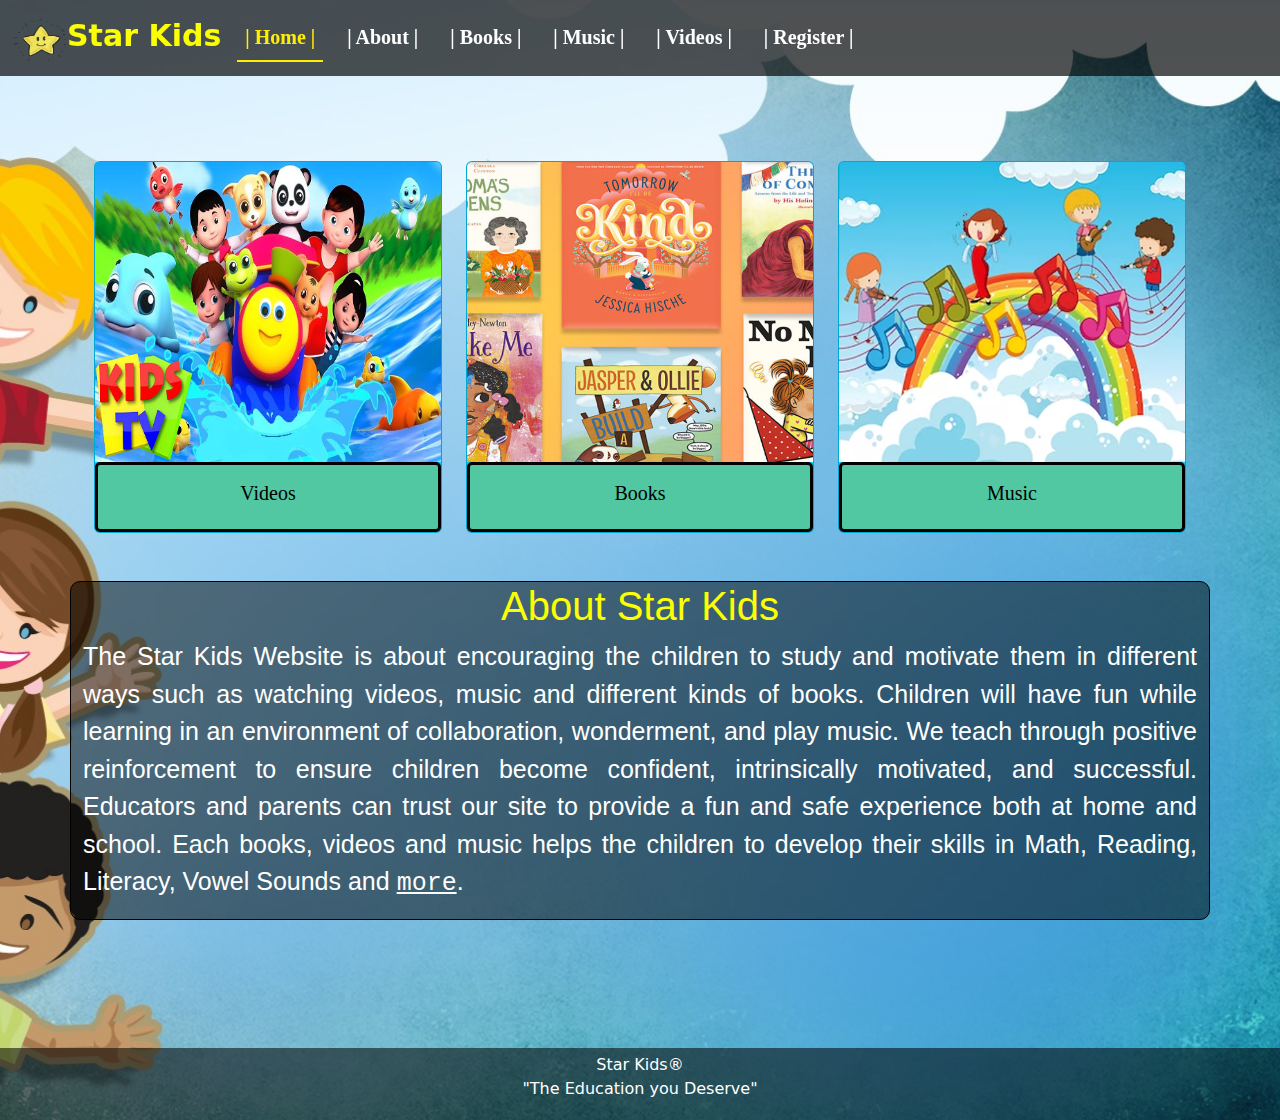
<file: index.html>
<!DOCTYPE html>
<html lang="en">
  <head>

    <!--bootstrap javascript-->
    <script src="./bootstrap/js/bootstrap.js"></script>

    <meta charset="UTF-8" />
    <meta name="viewport" content="width=device-width, initial-scale=1.0" />
    <title>Star Kids Education</title>
    <link rel = "icon" href = "./image/logo.png">
    <!--bootstrap/main css-->
    <link href="https://fonts.cdnfonts.com/css/spicy-shrimp" rel="stylesheet">   
    <link href="https://fonts.cdnfonts.com/css/quilezy" rel="stylesheet">         
    <link rel="stylesheet" href="./bootstrap/css/bootstrap.css" />
    <link rel="stylesheet" href="./css/Main.css">

    <!-- ====== -->
  </head>
  <body>

    <!--Navigation Bar-->

    <nav class="navbar navbar-expand-lg navbar-dark sticky-top" style="background-color: #000000ad">
      <div class="container-fluid">
        <a class="navbar-brand" href="./index.html">
            <img src="./image/logo.png" alt="Logo" width="55" height="45" class="d-inline-block align-text-top">Star Kids
        </a>
        <button
          class="navbar-toggler"
          type="button"
          data-bs-toggle="collapse"
          data-bs-target="#navbarNav"
          aria-controls="navbarNav"
          aria-expanded="false"
          aria-label="Toggle navigation"
        >
          <span class="navbar-toggler-icon"></span>
        </button>
        <div class="collapse navbar-collapse" id="navbarNav">
          <ul class="navbar-nav nav-underline">
            <li class="nav-item">
              <a class="nav-link active" aria-current="page" href="./index.html">| Home |</a>
            </li>   
            <li class="nav-item">
             <a class="nav-link" href="./About.html">| About |</a> 
            </li>
            <li class="nav-item">
              <a class="nav-link" href="./Books.html">| Books |</a>
            </li>
            <li class="nav-item">
              <a class="nav-link" href="./Music.html">| Music |</a>
            </li>
             </li>
            <li class="nav-item">
              <a class="nav-link" href="./Videos.html">| Videos |</a>
            </li>           
            <li class="nav-item">
              <a class="nav-link" href="./SignUp.html"> | Register |</a>
            </li>
          </ul>
        </div>
      </div>
    </nav>

    <!--============= END =================-->
  
    <!--=============  Contents =================-->
    
   <div class="row row-cols-1 row-cols-md-3  container text-center mx-auto top-margin ">
  <div class="col">
    <div class="card h-100 card-home">
     <a href="./Videos.html" class="nav-link2"> <img src="./image/vid1.jpg" class="card-img-top" alt="Videos" height="300px"></a> 
      <div class="card-body">
        <a href="./Books.html" class="nav-link2"><h5 class="card-title">Videos</h5></a> 

      </div>
    </div>
  </div>
  <div class="col">
    <div class="card h-100 card-home">
     <a href="./Books.html" class="nav-link2"> <img src="./image/Books.png" class="card-img-top" alt="Books" height="300px"></a>  
      <div class="card-body"> 
       <a href="./Books.html" class="nav-link2"><h5 class="card-title">Books</h5></a>
      </div>
    </div>
  </div>
  <div class="col">
    <div class="card h-100 card-home">
      <a href="./Books.html" class="nav-link2"><img src="./image/music-home.png" class="card-img-top" alt="Music" height="300px"></a>
      <div class="card-body">
         <a href="./Books.html" class="nav-link2"><h5 class="card-title">Music</h5></a>
      </div>      
      </div>
    </div>
  </div>







<!--=================  END =====================-->

<!--=================  About ====================-->

<div class=" mt-5 div-style-about container">

  <h1 style="color: rgb(251, 255, 0); font-family: 'Spicy Shrimp', sans-serif; text-align: center;">About Star Kids</h1>

  <p style="color: rgb(255, 255, 255); font-family: 'Quilezy', sans-serif;" class="p-sizeM">The Star Kids Website is about encouraging the children to study and motivate them 
in different ways such as watching videos, music and different kinds of books. Children will have fun while learning in an environment of collaboration, wonderment, and play music.
 We teach through positive reinforcement to ensure children become confident, intrinsically motivated, and successful.
Educators and parents can trust our site to provide a fun and safe experience both at home and school. 
Each books, videos and music helps the children to develop their skills in Math, Reading, Literacy, Vowel Sounds and <a href="./About.html" class="nav-link3"> more</a>.</p>

</div>
<!--======================= FOOTER =====================-->

<footer class="short-footer container-fluid ">
  <p>Star Kids® <br>"The Education you Deserve" </p>
</footer>

<script src="./js/script.js"></script>
  </body>
</html>
</file>
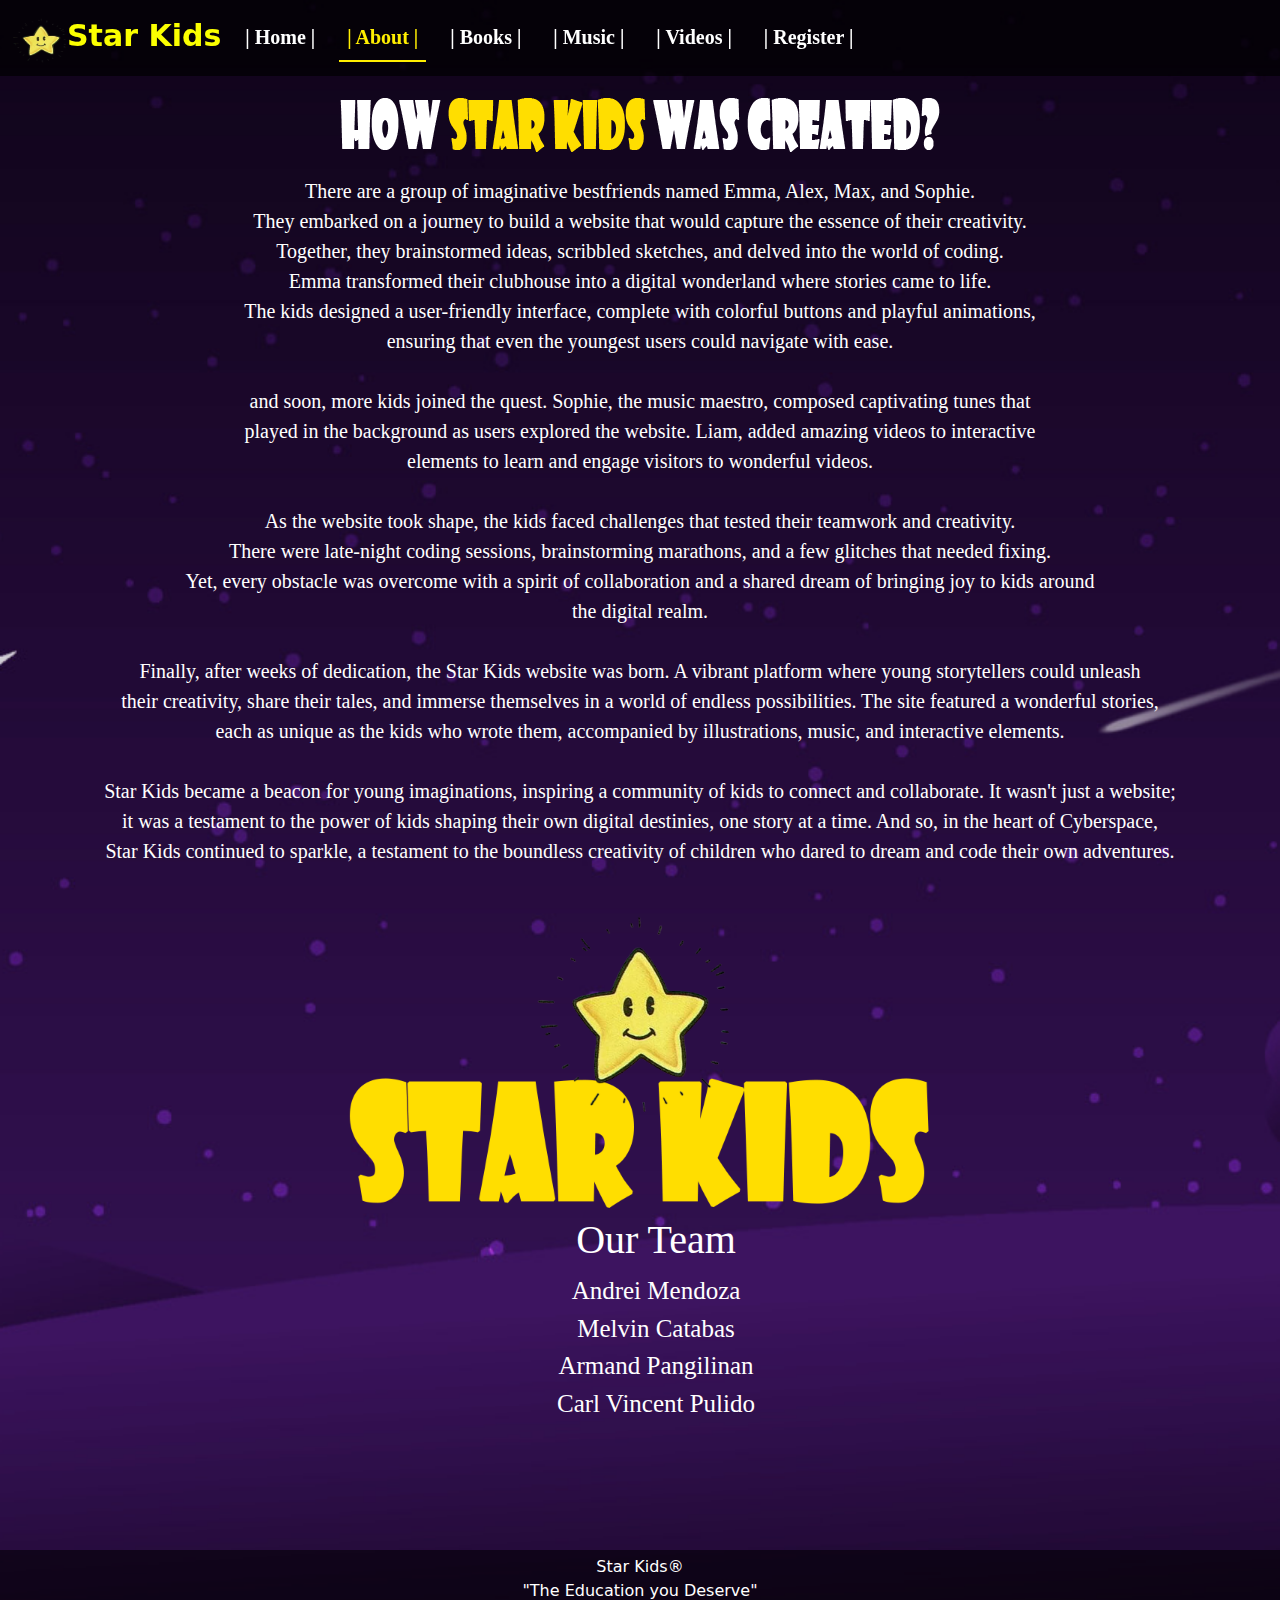
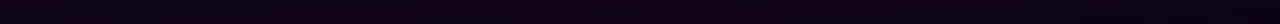
<file: About.html>
<!DOCTYPE html>
<html lang="en">
  <head>

    <!--bootstrap javascript-->
    <script src="./bootstrap/js/bootstrap.js"></script>

    <meta charset="UTF-8" />
    <meta name="viewport" content="width=device-width, initial-scale=1.0" />
    <title>Star Kids Education</title>
    <link rel = "icon" href = "./image/logo.png">
    <!--bootstrap/main css-->

    <link rel="stylesheet" href="./bootstrap/css/bootstrap.css" />
    <link rel="stylesheet" href="./css/Main.css">

    <!-- ====== -->
  </head>
  <body class="bg-about">

    <!--Navigation Bar-->

    <nav class="navbar navbar-expand-lg navbar-dark sticky-top" style="background-color: #000000ad">
      <div class="container-fluid">
        <a class="navbar-brand" href="./index.html">
            <img src="./image/logo.png" alt="Logo" width="55" height="45" class="d-inline-block align-text-top">Star Kids
        </a>
        <button
          class="navbar-toggler"
          type="button"
          data-bs-toggle="collapse"
          data-bs-target="#navbarNav"
          aria-controls="navbarNav"
          aria-expanded="false"
          aria-label="Toggle navigation"
        >
          <span class="navbar-toggler-icon"></span>
        </button>
        <div class="collapse navbar-collapse" id="navbarNav">
          <ul class="navbar-nav nav-underline">
            <li class="nav-item">
              <a class="nav-link" aria-current="page" href="./index.html">| Home |</a>
            </li>   
            <li class="nav-item">
             <a class="nav-link active" href="./About.html">| About |</a> 
            </li>
            <li class="nav-item">
              <a class="nav-link" href="./Books.html">| Books |</a>
            </li>
            <li class="nav-item">
              <a class="nav-link" href="./Music.html">| Music |</a>
            </li>
             </li>
            <li class="nav-item">
              <a class="nav-link" href="./Videos.html">| Videos |</a>
            </li>           
            <li class="nav-item">
              <a class="nav-link" href="./SignUp.html"> | Register |</a>
            </li>
          </ul>
        </div>
      </div>
    </nav>

    <!--============= END =================-->
  
    <!--=============  Contents =================-->

<div class="container text-center">
    <img src="./image/StarKids2.png" alt="StarKids2">
<p class="p-about">There are a group of imaginative bestfriends named Emma, Alex, Max, and Sophie.<br>They embarked on a journey to build a website that would
    capture the essence of their creativity.<br> Together, they brainstormed ideas, scribbled sketches, and delved into the world of coding. <br>Emma transformed their clubhouse into a digital 
    wonderland where stories came to life.<br>The kids designed a user-friendly interface, complete with colorful buttons and playful animations, <br> ensuring that even the youngest users could
     navigate with ease.  <br> <br>

     and soon, more kids joined the quest. Sophie, the music maestro, composed captivating tunes that <br> played in the background as users explored the website.
    Liam, added amazing videos to interactive <br> elements to learn and  engage visitors to wonderful videos. <br> <br>

    As the website took shape, the kids faced challenges that tested their teamwork and creativity. <br> There were late-night coding sessions, brainstorming marathons, 
    and a few glitches that needed fixing. <br> Yet, every obstacle was overcome with a spirit of collaboration and a shared dream of bringing joy to kids around <br> the digital realm.
    <br> <br>
    Finally, after weeks of dedication, the Star Kids website was born. A vibrant platform where young storytellers could unleash <br> their creativity, share their tales, and immerse themselves
    in a world of endless possibilities. The site featured a wonderful stories,<br> each as unique as the kids who wrote them, accompanied by illustrations, music, and interactive elements.
    <br> <br>
    Star Kids became a beacon for young imaginations, inspiring a community of kids to connect and collaborate. It wasn't just a website; <br> it was a testament to the power of kids shaping their
    own digital destinies, one story at a time. And so, in the heart of Cyberspace,<br> Star Kids continued to sparkle, a testament to the boundless creativity of children who dared to dream and 
    code their own adventures.
    </div>
</p>

<div class="container text-center team-margin">
    <img src="./image/StarKids.png" alt="StarKids" height= "300px" >
<ul class="ul-decoration p-about ">
    
    <li><h1>Our Team</h1></li> 
    <li class="li-name">Andrei Mendoza</li>
    <li class="li-name">Melvin Catabas</li>
    <li class="li-name">Armand Pangilinan</li>
    <li class="li-name">Carl Vincent Pulido</li>
</ul>
</div>
<!--=================  END =====================-->




<!--======================= FOOTER =====================-->

<footer class="short-footer container-fluid">
  <p>Star Kids® <br>"The Education you Deserve" </p>
</footer>

<script src="./js/script.js"></script>
  </body>
</html>
</file>
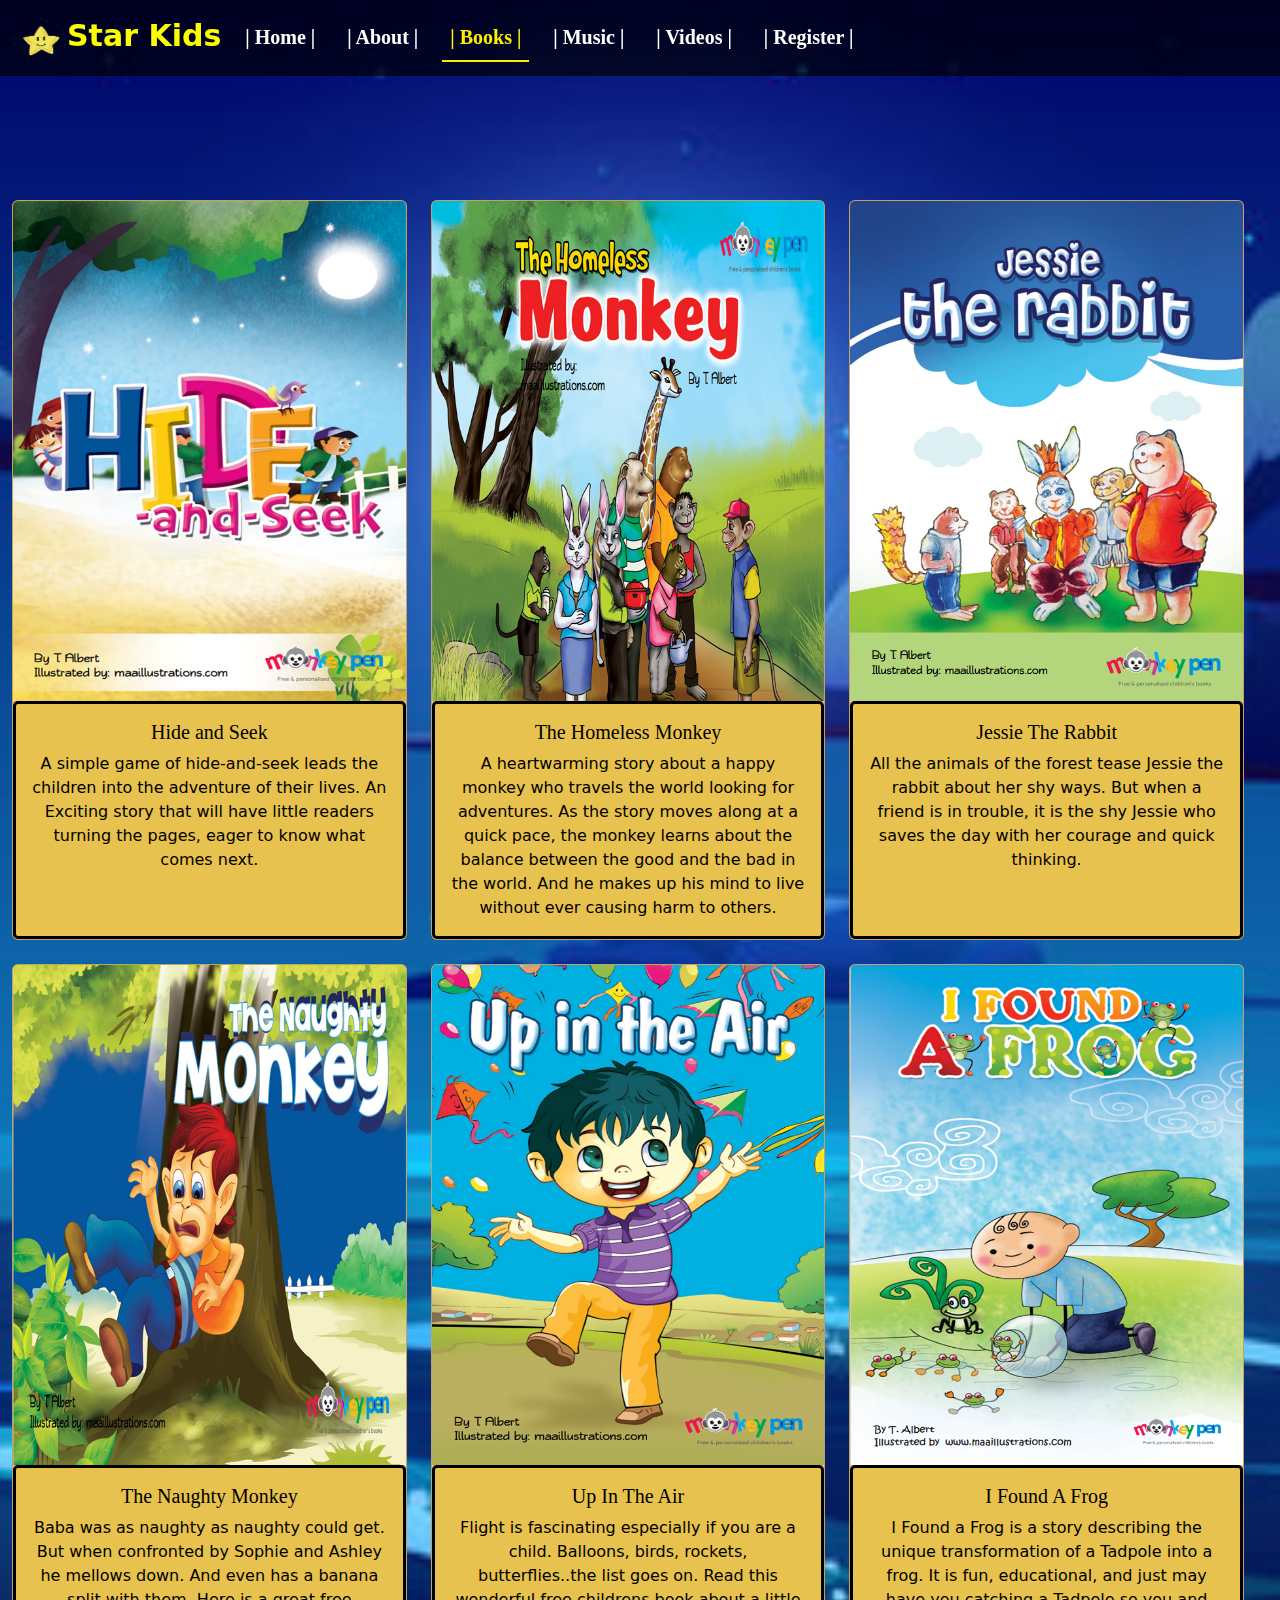
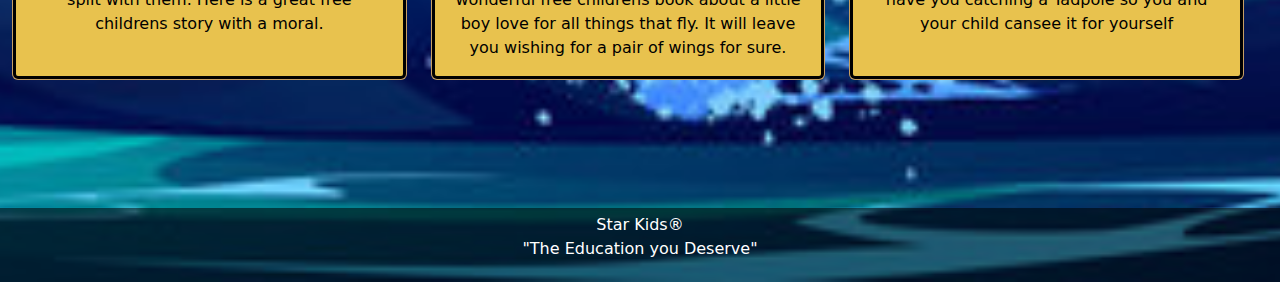
<file: Books.html>
<!DOCTYPE html>
<html lang="en">
  <head>

    <!--bootstrap javascript-->
    <script src="./bootstrap/js/bootstrap.js"></script>

    <meta charset="UTF-8" />
    <meta name="viewport" content="width=device-width, initial-scale=1.0" />
    <title>Star Kids Education</title>
    <link rel = "icon" href = "./image/logo.png">
    <!--bootstrap/main css-->
    <link rel="stylesheet" href="./bootstrap/css/bootstrap.css" />
    <link rel="stylesheet" href="./css/Main.css">

    <!-- ====== -->
  </head>
  <body class="bg-books">

    <!--Navigation Bar-->

    <nav class="navbar navbar-expand-lg navbar-dark sticky-top" style="background-color: #000000ad">
      <div class="container-fluid">
        <a class="navbar-brand" href="./index.html">
            <img src="./image/logo.png" alt="Logo" width="55" height="45" class="d-inline-block align-text-top">Star Kids
        </a>
        <button
          class="navbar-toggler"
          type="button"
          data-bs-toggle="collapse"
          data-bs-target="#navbarNav"
          aria-controls="navbarNav"
          aria-expanded="false"
          aria-label="Toggle navigation"
        >
          <span class="navbar-toggler-icon"></span>
        </button>
        <div class="collapse navbar-collapse" id="navbarNav">
          <ul class="navbar-nav nav-underline">
            <li class="nav-item">
              <a class="nav-link" aria-current="page" href="./index.html">| Home |</a>
            </li>   
            <li class="nav-item">
             <a class="nav-link" href="./About.html">| About |</a> 
            </li>
            <li class="nav-item">
              <a class="nav-link active" href="./Books.html">| Books |</a>
            </li>
            <li class="nav-item">
              <a class="nav-link" href="./Music.html">| Music |</a>
            </li>
             </li>
            <li class="nav-item">
              <a class="nav-link" href="./Videos.html">| Videos |</a>
            </li>           
            <li class="nav-item">
              <a class="nav-link" href="./SignUp.html"> | Register |</a>
            </li>
          </ul>
        </div>
      </div>
    </nav>

    <!--============= END =================-->
  
    <!--=============  Contents =================-->

<div class="row row-cols-1 row-cols-md-3 g-4 container-fluid text-center center-books">

  <div class="col">
    <div class="card h-100 card-book">
      <a href="./books/HideN'Seek.pdf"><img src="./image/HideN'seek.png" class="card-img-top" alt="HideAndSeek" height="500px"></a>
      <div class="card-body">
        <h5 class="card-title">Hide and Seek</h5>
        <p class="card-text">A simple game of hide-and-seek leads the children into the adventure of their lives. An Exciting story that will have little readers turning the pages, eager
          to know what comes next.
        </p>
      </div>
    </div>
  </div>
  <div class="col">
    <div class="card h-100 card-book">
      <a href="./books/HomelessMonkey.pdf"><img src="./image/TheHomelessMonkey.png" class="card-img-top" alt="HomelessMonkey" height="500px"></a>
      <div class="card-body">
        <h5 class="card-title">The Homeless Monkey</h5>
        <p class="card-text">A heartwarming story about a happy monkey who 
travels the world looking for adventures. As the 
story moves along at a quick pace, the monkey 
learns about the balance between the good and 
the bad in the world. And he makes up his mind to 
live without ever causing harm to others.</p>
      </div>
    </div>
  </div>
  <div class="col">
    <div class="card h-100 card-book">
      <a href="./books/JessieTheRabbit.pdf"><img src="./image/JessieTheRabbit.png" class="card-img-top" alt="JessieRabbit" height="500px"></a>
      <div class="card-body">
        <h5 class="card-title">Jessie The Rabbit</h5>
        <p class="card-text">All the animals of the forest tease Jessie the rabbit about her shy ways. But when a friend is in trouble, it is the shy Jessie who saves the day
          with her courage and quick thinking.
        </p>
      </div>
    </div>
  </div>
  <div class="col">
    <div class="card h-100 card-book">
      <a href="./books/NaughtyMonkey.pdf"><img src="./image/TheNaughtyMonkey.png" class="card-img-top" alt="Naughty Monkey" height="500px"></a>
      <div class="card-body">
        <h5 class="card-title">The Naughty Monkey</h5>
        <p class="card-text">Baba was as naughty as naughty could get. But when confronted by Sophie and Ashley he mellows down.  And even has a banana split with them. 
          Here is a great free childrens story with a moral.</p>
      </div>
    </div>
  </div>
  <div class="col">
    <div class="card h-100 card-book">
      <a href="./books/UpInTheAir.pdf"><img src="./image/UpInTheAir.png" class="card-img-top" alt="Up in The Air" height="500px"></a>
      <div class="card-body">
        <h5 class="card-title">Up In The Air</h5>
        <p class="card-text">Flight is fascinating especially if you are a child. Balloons, birds, rockets, butterflies..the list goes on. Read this wonderful free childrens 
          book about a little boy love for all things that fly. It will leave you wishing for a pair of wings for sure.</p>
      </div>
    </div>
  </div>
  <div class="col">
    <div class="card h-100 card-book">
      <a href="./books/IFoundAFrog.pdf"><img src="./image/IFoundAFrog.png" class="card-img-top" alt="I Found A Frog" height="500px"></a>
      <div class="card-body">
        <h5 class="card-title">I Found A Frog</h5>
        <p class="card-text">I Found a Frog is a story describing the unique transformation of a Tadpole into a frog. It is fun, educational, and just may have you catching a 
          Tadpole so you and your child cansee it
           for yourself
        </p>
      </div>
    </div>
  </div>

</div>

<!--=================  END =====================-->

<!--=================  About ====================-->


<!--======================= FOOTER =====================-->

<footer class="short-footer container-fluid">
  <p>Star Kids® <br>"The Education you Deserve" </p>
</footer>

<script src="./js/script.js"></script>
  </body>
</html>
</file>
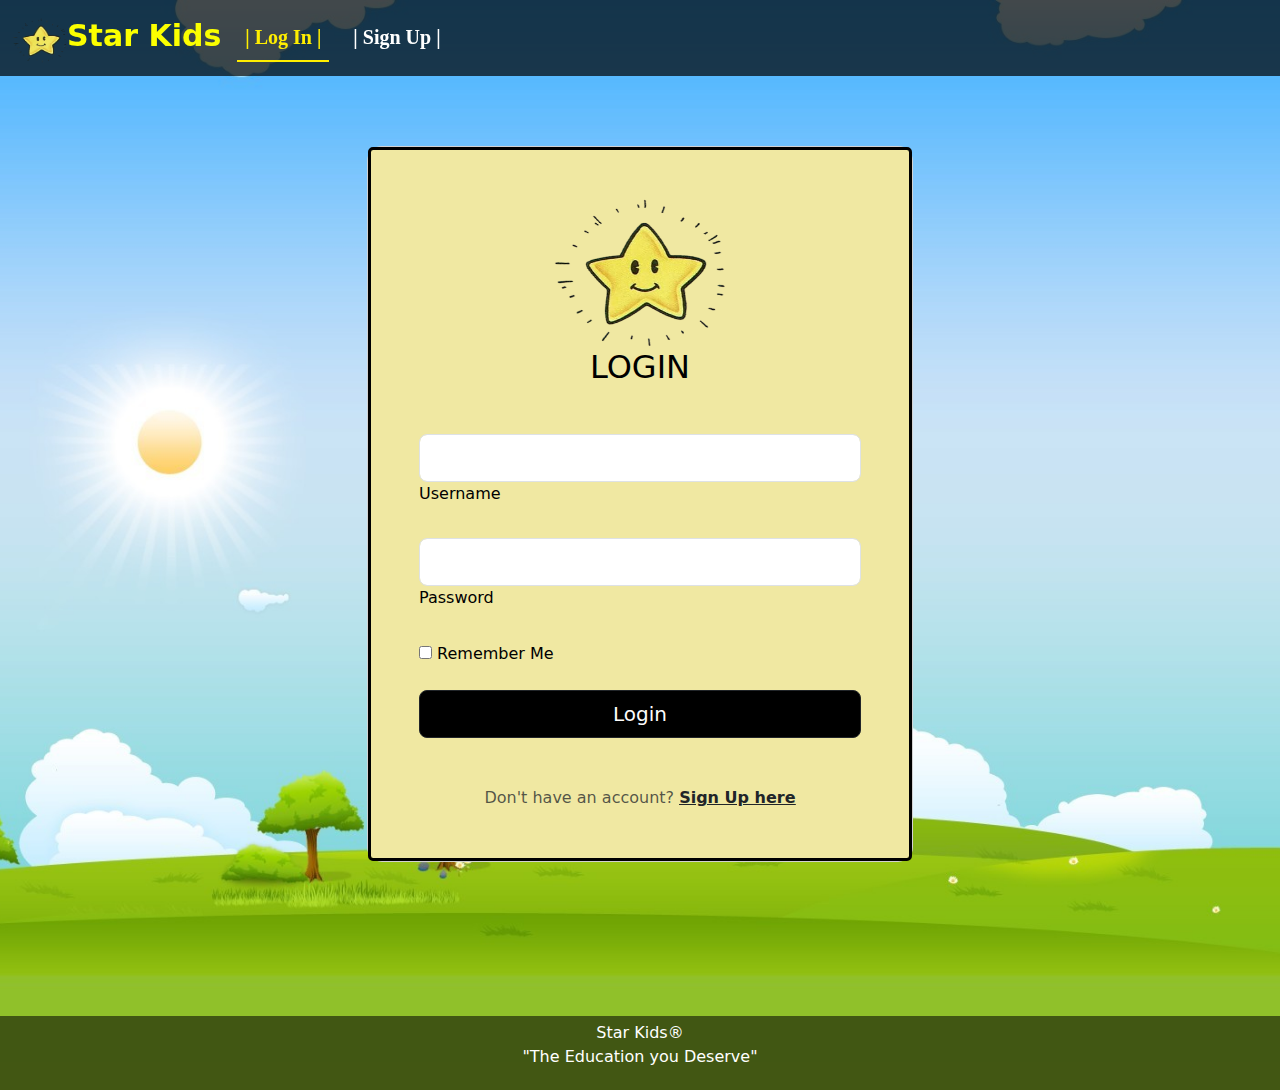
<file: LogIn.html>
<!DOCTYPE html>
<html lang="en">
  <head>
    <!--bootstrap javascript-->
    <script src="./bootstrap/js/bootstrap.js"></script>

    <meta charset="UTF-8" />
    <meta name="viewport" content="width=device-width, initial-scale=1.0" />
    <title>Star Kids Education</title>
    <link rel="icon" href="./image/logo.png" />
    <!--bootstrap/main css-->

    <link rel="stylesheet" href="./bootstrap/css/bootstrap.css" />
    <link rel="stylesheet" href="./css/Main.css" />

    <!-- ====== -->
  </head>
  <body class="body-vid">
    <!--Navigation Bar-->

    <nav
      class="navbar navbar-expand-lg navbar-dark sticky-top"
      style="background-color: #000000b4"
    >
      <div class="container-fluid">
        <a class="navbar-brand" href="./index.html">
          <img
            src="./image/logo.png"
            alt="Logo"
            width="55"
            height="45"
            class="d-inline-block align-text-top"
          />Star Kids
        </a>
        <button
          class="navbar-toggler"
          type="button"
          data-bs-toggle="collapse"
          data-bs-target="#navbarNav"
          aria-controls="navbarNav"
          aria-expanded="false"
          aria-label="Toggle navigation"
        >
          <span class="navbar-toggler-icon"></span>
        </button>
        <div class="collapse navbar-collapse" id="navbarNav">
          <ul class="navbar-nav nav-underline">
            <li class="nav-item">
              <a class="nav-link active" href="#">| Log In | </a>
            </li>
            <li class="nav-item">
              <a class="nav-link" href="./SignUp.html"> | Sign Up |</a>
            </li>
          </ul>
        </div>
      </div>
    </nav>

    <!--============= END =================-->

    <!--=============  Contents =================-->

    <section class="form-border">
      <div class="mask d-flex align-items-center h-100">
        <div class="container h-100">
          <div
            class="row d-flex justify-content-center align-items-center h-100"
          >
            <div class="col-12 col-md-9 col-lg-7 col-xl-6">
              <div class="card" style="border-radius: 15px">
                <div class="card-body p-5">
                  <div class="text-center">
                    <img
                      src="./image/logo.png"
                      alt="logo"
                      height="150px"
                      class="container image-size"
                    />
                  </div>
                  <h2 class="text-uppercase text-center mb-5">LogIn</h2>
                  <form onsubmit="Login(event)">
                    <div class="form-outline mb-4">
                      <input
                        type="text"
                        id="Uname"
                        class="form-control form-control-lg"
                        name="Uname"
                      />
                      <label class="form-label" for="Uname">Username</label>
                    </div>

                    <div class="form-outline mb-4">
                      <input
                        type="password"
                        id="pass"
                        class="form-control form-control-lg"
                        name="pass"
                      />
                      <label class="form-label" for="pass">Password</label>
                    </div>

                    <div class="form-outline mb-4">
                      <input
                        type="checkbox"
                        id="vehicle1"
                        name="vehicle1"
                        value="Bike"
                      />
                      <label for="vehicle1">Remember Me</label><br />
                    </div>

                    <input
                      type="submit"
                      value="Login"
                      class="btn btn-outline-dark container btn-lg container-button"
                    />

                    <!-- <div class="d-flex justify-content-center">
                  <button type="button"
                    class="btn btn-success btn-lg text-body btn-main">Register</button>
                </div> -->

                    <p class="text-center text-muted mt-5 mb-0">
                      Don't have an account?
                      <a href="./SignUp.html" class="fw-bold text-body"
                        ><u>Sign Up here</u></a
                      >
                    </p>
                  </form>
                </div>
              </div>
            </div>
          </div>
        </div>
      </div>
    </section>

    <!-- <form class="form-control container form-border">
    <h4>Sign Up</h4>
    <label for="fname">Name:</label>
    <input type="text" id="fname" name="name"> <br> 
    <label for="pswrd">Password:</label>
    <input type="text" id="pswrd" name="password">
</form>

-->

    <!--=================  END =====================-->

    <!--======================= FOOTER =====================-->

    <footer class="short-footer container-fluid login-footer">
      <p>Star Kids® <br />"The Education you Deserve"</p>
    </footer>

    <script src="./js/script.js"></script>
  </body>
</html>
</file>
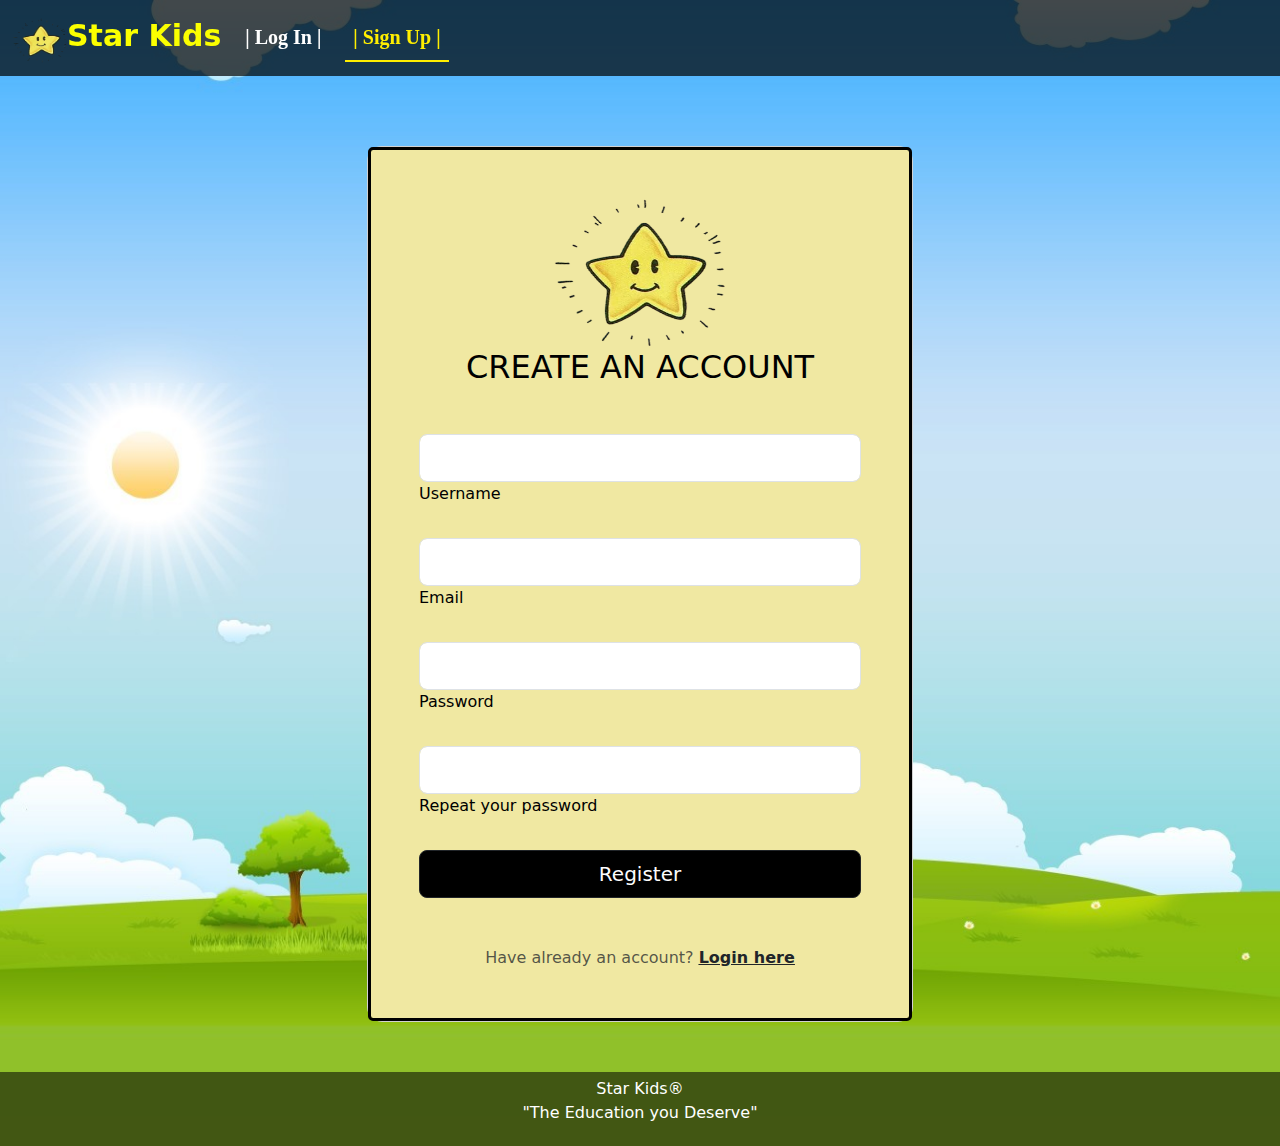
<file: SignUp.html>
<!DOCTYPE html>
<html lang="en">
  <head>
    <!--bootstrap javascript-->
    <script src="./bootstrap/js/bootstrap.js"></script>

    <meta charset="UTF-8" />
    <meta name="viewport" content="width=device-width, initial-scale=1.0" />
    <title>Star Kids Education</title>
    <link rel="icon" href="./image/logo.png" />
    <!--bootstrap/main css-->

    <link rel="stylesheet" href="./bootstrap/css/bootstrap.css" />
    <link rel="stylesheet" href="./css/Main.css" />

    <!-- ====== -->
  </head>
  <body class="body-vid">
    <!--Navigation Bar-->

    <nav
      class="navbar navbar-expand-lg navbar-dark sticky-top"
      style="background-color: #000000b4"
    >
      <div class="container-fluid">
        <a class="navbar-brand" href="./index.html">
          <img
            src="./image/logo.png"
            alt="Logo"
            width="55"
            height="45"
            class="d-inline-block align-text-top"
          />Star Kids
        </a>
        <button
          class="navbar-toggler"
          type="button"
          data-bs-toggle="collapse"
          data-bs-target="#navbarNav"
          aria-controls="navbarNav"
          aria-expanded="false"
          aria-label="Toggle navigation"
        >
          <span class="navbar-toggler-icon"></span>
        </button>
        <div class="collapse navbar-collapse" id="navbarNav">
          <ul class="navbar-nav nav-underline">
            <li class="nav-item">
              <a class="nav-link" href="./LogIn.html">| Log In | </a>
            </li>
            <li class="nav-item">
              <a class="nav-link active" href="./SignUp.html"> | Sign Up |</a>
            </li>
          </ul>
        </div>
      </div>
    </nav>

    <!--============= END =================-->

    <!--=============  Contents =================-->

    <section class="form-border">
      <div class="mask d-flex align-items-center h-100">
        <div class="container h-100">
          <div
            class="row d-flex justify-content-center align-items-center h-100"
          >
            <div class="col-12 col-md-9 col-lg-7 col-xl-6">
              <div class="card" style="border-radius: 15px">
                <div class="card-body p-5">
                  <div class="text-center">
                    <img
                      src="./image/logo.png"
                      alt="logo"
                      height="150px"
                      class="container image-size"
                    />
                  </div>
                  <h2 class="text-uppercase text-center mb-5">
                    Create an account
                  </h2>

                  <form onsubmit="SignUp(event)">
                    <div class="form-outline mb-4">
                      <input
                        type="text"
                        id="Uname"
                        class="form-control form-control-lg"
                        name="Uname"
                      />
                      <label class="form-label" for="Uname">Username</label>
                    </div>

                    <div class="form-outline mb-4">
                      <input
                        type="email"
                        id="email"
                        class="form-control form-control-lg"
                        name="email"
                      />
                      <label class="form-label" for="email">Email</label>
                    </div>

                    <div class="form-outline mb-4">
                      <input
                        type="password"
                        id="pass"
                        class="form-control form-control-lg"
                        name="pass"
                      />
                      <label class="form-label" for="pass">Password</label>
                    </div>

                    <div class="form-outline mb-4">
                      <input
                        type="password"
                        id="Rpass"
                        class="form-control form-control-lg"
                        name="Rpass"
                      />
                      <label class="form-label" for="Rpass"
                        >Repeat your password</label
                      >
                    </div>

                    <input
                      type="submit"
                      value="Register"
                      class="btn btn-outline-dark container btn-lg container-button"
                    />

                    <!--
                      <a
                      href="LogIn.html"
                      class="btn btn-outline-dark container btn-lg container-button"
                      >Register</a
                    > 
                  -->

                    <!-- <div class="d-flex justify-content-center">
                  <button type="button"
                    class="btn btn-success btn-lg text-body btn-main">Register</button>
                </div> -->

                    <p class="text-center text-muted mt-5 mb-0">
                      Have already an account?
                      <a href="./LogIn.html" class="fw-bold text-body"
                        ><u>Login here</u></a
                      >
                    </p>
                  </form>
                </div>
              </div>
            </div>
          </div>
        </div>
      </div>
    </section>

    <!-- <form class="form-control container form-border">
    <h4>Sign Up</h4>
    <label for="fname">Name:</label>
    <input type="text" id="fname" name="name"> <br> 
    <label for="pswrd">Password:</label>
    <input type="text" id="pswrd" name="password">
</form>

-->

    <!--=================  END =====================-->

    <!--======================= FOOTER =====================-->

    <footer class="short-footer container-fluid signup-footer">
      <p>Star Kids® <br />"The Education you Deserve"</p>
    </footer>

    <script src="./js/script.js"></script>
  </body>
</html>
</file>
<file: css/Main.css>
@font-face {
  font-family: "Quilezy";
  font-style: normal;
  font-weight: 400;
  src: local("Quilezy"),
    url("https://fonts.cdnfonts.com/s/102170/Quilezy-PKwKd.woff") format("woff");
}
@font-face {
  font-family: book-font;
  font-style: normal;
  font-weight: 400;
  src: local("Spicy Shrimp"),
    url("https://fonts.cdnfonts.com/s/102901/SpicyShrimp-vmw64.woff")
      format("woff");
}

/* Home Page  */
.navbar-nav .nav-link.active,
.navbar-nav .nav-link.show {
  color: #ffee00;
}
.top-margin {
  margin-top: 85px;
}
body {
  background-image: url(../image/bg-home2.jpg);
  background-position: center;
  background-repeat: no-repeat;
  background-size: cover;
}
.body-vid {
  background-image: url(../image/bg.jpg);
  background-position: center;
  background-repeat: no-repeat;
  background-size: cover;
}
.card-border {
  background-color: rgba(214, 1, 1, 0);
}
.card-home {
  background-color: rgb(0, 204, 255);
}
.card-home:hover {
  background-color: rgb(255, 230, 0);
}
.nav-link {
  font-weight: bold;
  font-size: 20px;
  color: rgb(255, 255, 255);
  font-family: "Times New Roman";
}
.nav-link:hover {
  background-color: #00000034;
  color: #ffee00;
}

.nav-link2 {
  font-weight: bold;
  font-size: 20px;
  color: rgb(0, 0, 0);
  text-decoration: none;
}
.nav-link2:hover {
  color: rgb(0, 0, 0);
}

.nav-link3 {
  color: rgb(253, 251, 251);
  text-decoration: underline;
  font-family: monospace;
  font-size: 25px;
}
.nav-link3:hover {
  color: rgb(251, 255, 0);
  font-size: 20px;
  font-weight: bolder;
  font-family: "Arial";
  text-transform: uppercase;
}

.navbar-brand {
  font-weight: bold;
  color: #fbff00;
}
.nav-link.active,
.nav-item {
  color: rgb(0, 0, 0);
}

.img-align-center {
  margin-left: 400px;
}
.div-align-center {
  margin-top: 200px;
}

.short-footer {
  background-color: #0000008c;
  text-align: center;
  padding: 5px;
  color: white;
  margin-top: 128px;
  display: block;
}

.div-style-about {
  border-radius: 10px;
  border: 1px solid black;
  background-color: #0000007e;
  width: 100%;
  text-align: justify;
}
.p-sizeM {
  font-size: 25px;
}

/*  Videos Page   */

.ul-decoration {
  color: #000000;
  list-style-type: none;
}
.video-margin {
  margin-top: 50px;
}
.li-vidcontent {
  color: #ffffff;
  font-size: 20px;
  font-weight: bold;
  font-family: "Quilezy";
}
.li-vidcontent:hover {
  font-size: 25px;
  font-weight: lighter;
}
.video-border {
  border: 1px solid black;
  background-color: #00000093;
  margin-top: 20px;
  width: 100%;
}
.video-border:hover {
  border: 1px solid black;
  background-color: #000000c7;
  margin-top: 20px;
}

.video-border2 {
  border: 1px solid black;
  background-color: #0000007e;
  margin-top: 100px;
  width: 100%;
}

.video-border2:hover {
  border: 1px solid black;
  background-color: #000000c7;
}
.h2 {
  color: rgb(255, 255, 255);
  font-family: book-font;
  padding-top: 20px;
}

.view-more {
  color: white;
  background: #00000028;
  font-family: "Courier";
}
.view-more:hover {
  color: rgb(255, 238, 0);
  background-color: #00000044;
  font-size: 25px;
}

/*Sign Up page*/
.card-body {
  /* background-image: url(../image/bg-signup.png); */
  background-color: rgba(214, 193, 7, 0.377);
  background-repeat: no-repeat;
  background-size: cover;
  color: #000000;
  border-radius: 5px;
  border: 3px solid black;
}
.form-border {
  margin-top: 70px;
}
.form-border2 {
  background-color: rgb(230, 5, 5);
}
.btn-outline-dark {
  color: rgb(253, 253, 253);
  background-color: rgb(0, 0, 0);
}
.btn-outline-dark:hover {
  background-color: #0d4d4d;
  color: yellow;
}
.container-button {
  font-size: 20px;
}
.image-size {
  width: 200px;
}
.signup-footer {
  margin-top: 50px;
}
/*Log In page*/

.login-footer {
  margin-top: 154px;
}

/* About Page */

.p-about {
  font-size: 20px;
  font-family: "Comic Sans MS";
  color: white;
}

.team-margin {
  margin-top: 50px;
}
.li-name {
  font-size: 25px;
  align-content: center;
  font-family: "Lucida Grande";
}
.bg-about {
  background-image: url(../image/bg-about.jpg);
}
.h1-about {
  color: white;
  font-size: 25px;
}

/*Books Page */
.center-books {
  margin-top: 100px;
}

.bg-books {
  background-image: url(../image/bg-books.jpg);
}

.card-title {
  font-family: book-font;
}

/* Music */

.body-music {
  background-image: url(../image/bg-music.png);
}
#songs {
  align-items: center;
}

.songs-grid {
  display: grid;
  grid-template-columns: repeat(auto-fit, minmax(350px, 1fr));
  grid-gap: 5rem;
  margin: 1.5rem auto;
}
@media (max-width: 100px) {
  .songs-grid {
    grid-template-columns: 1fr;
    margin: 0 auto;
  }
}
.card-music {
  position: relative;
  padding-bottom: 2rem;
  border: 1px solid rgba(217, 217, 217, 0.5);
  border-radius: 10px;
  width: 25rem;
  height: 30rem;
  background-color: #000000c7;
}
.card-music:hover {
  box-shadow: 0 0 2rem -0.7rem rgb(217, 255, 0);
  border: 1px solid #d9d9d9;
}
.songs-img > img {
  width: 100%;
  height: 300px;
}
.songs-audio {
  width: 100%;
}
.desc {
  padding: 2rem;
  text-align: left;
}
.songs-tile {
  margin: 1rem 0 1rem 0;
  color: white;
  font-family: "Garamond", serif;
}
.songs-tile > a {
  color: #f2797b;
  font-weight: 200;
}
.card-book {
  background-color: #f2c279;
}
.card-book:hover {
  background-color: rgb(251, 255, 0);
}
</file>
